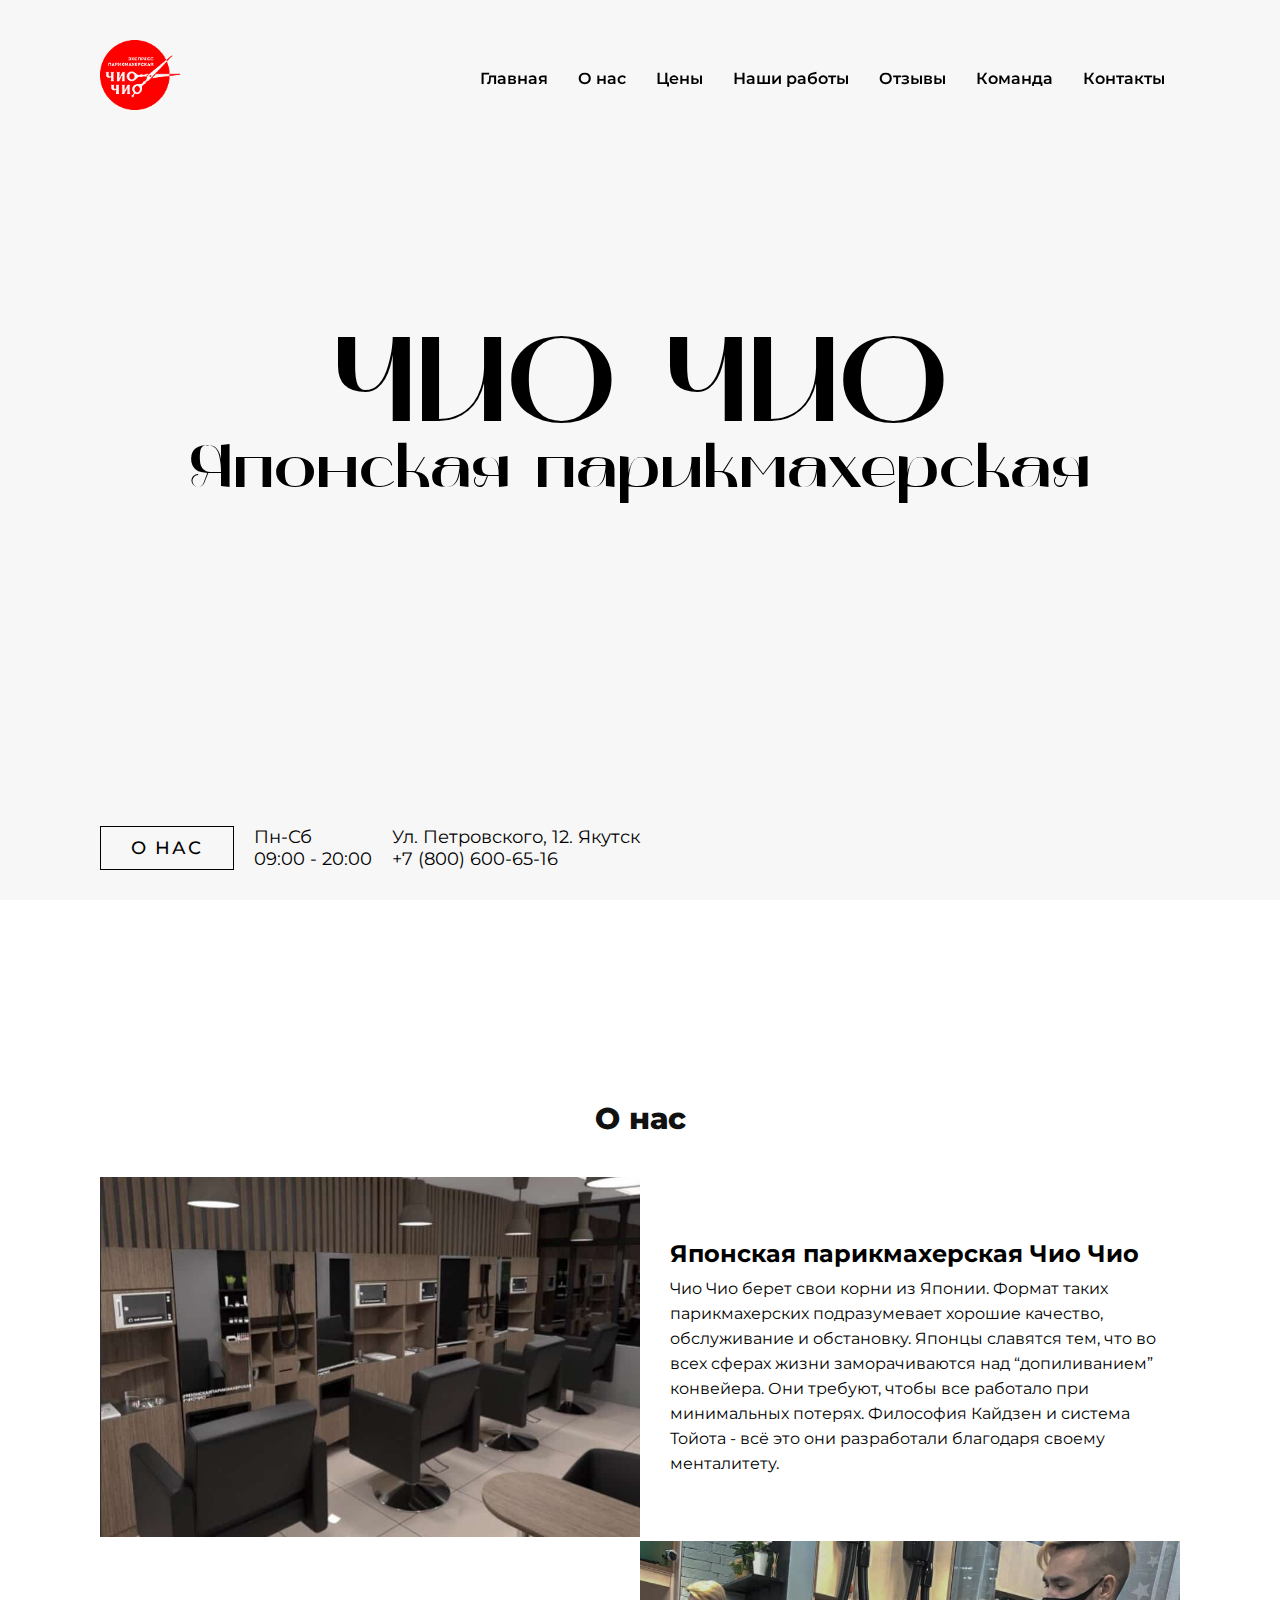
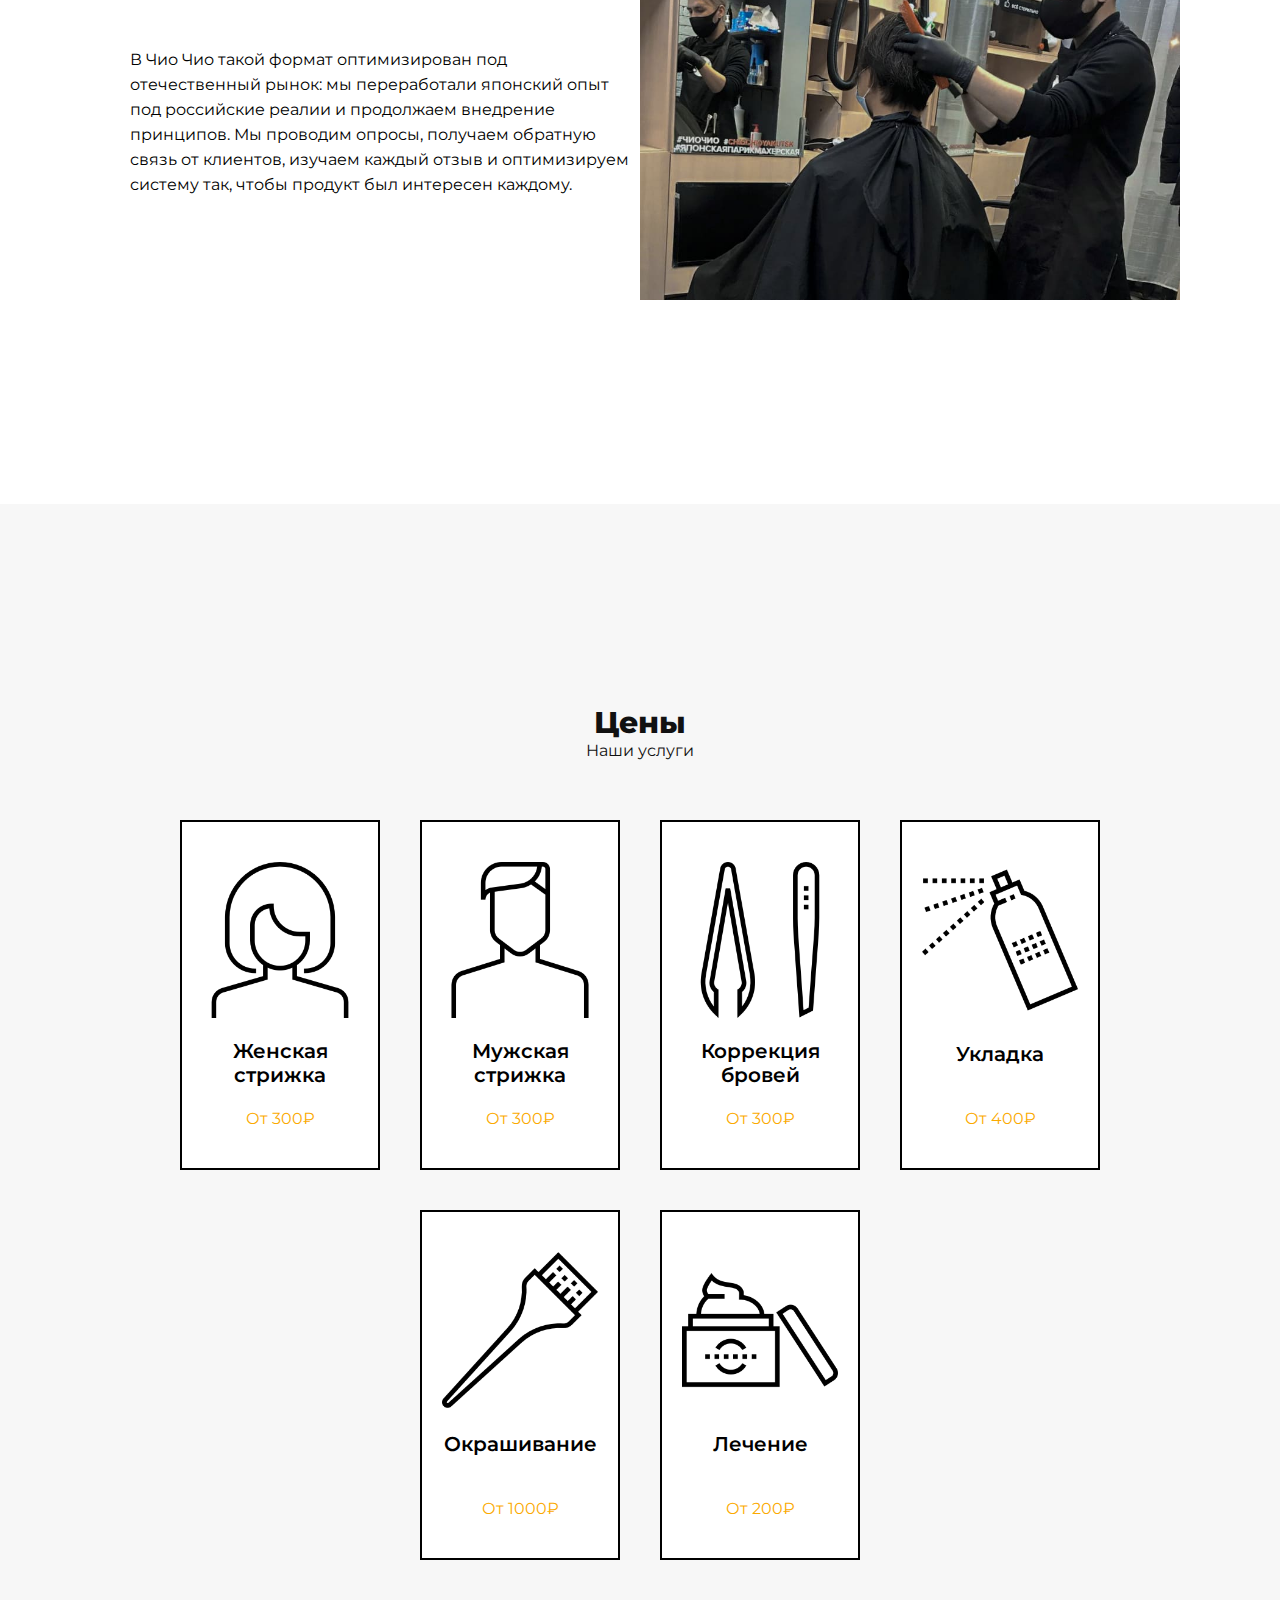
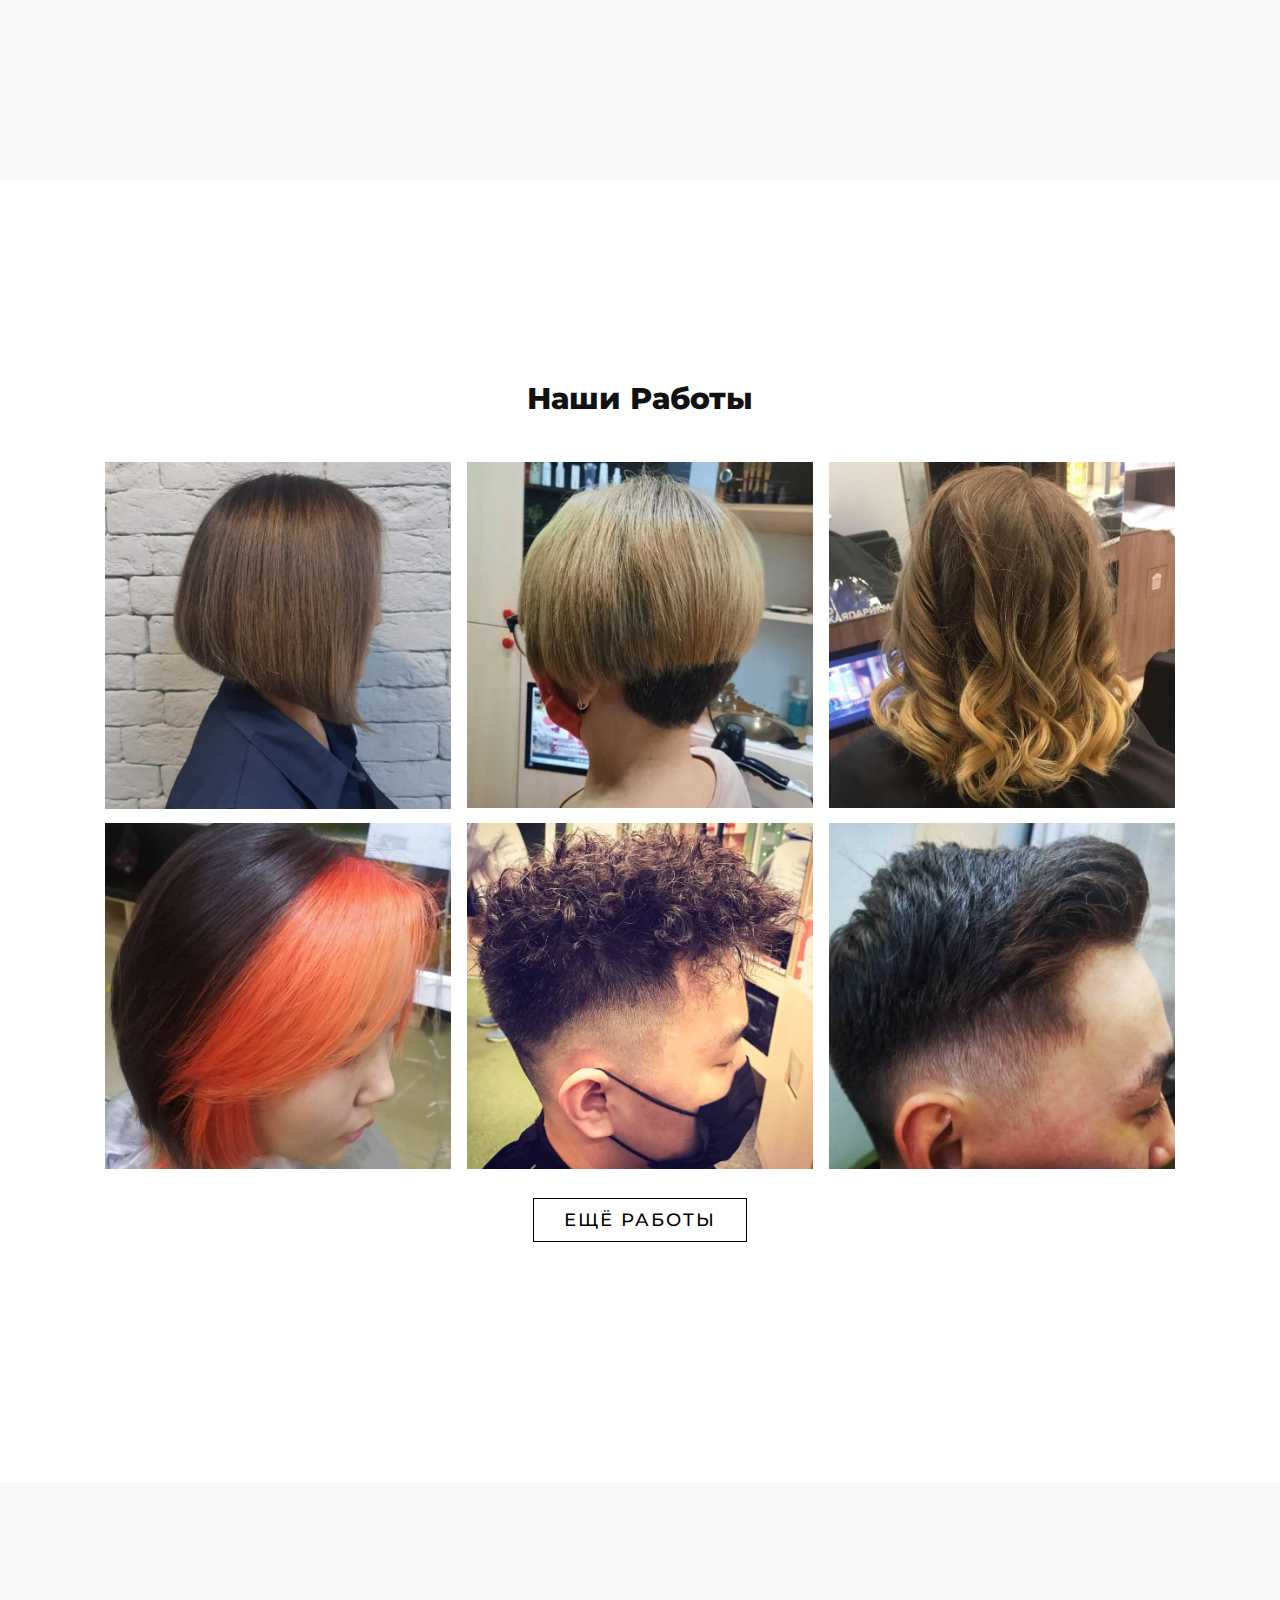
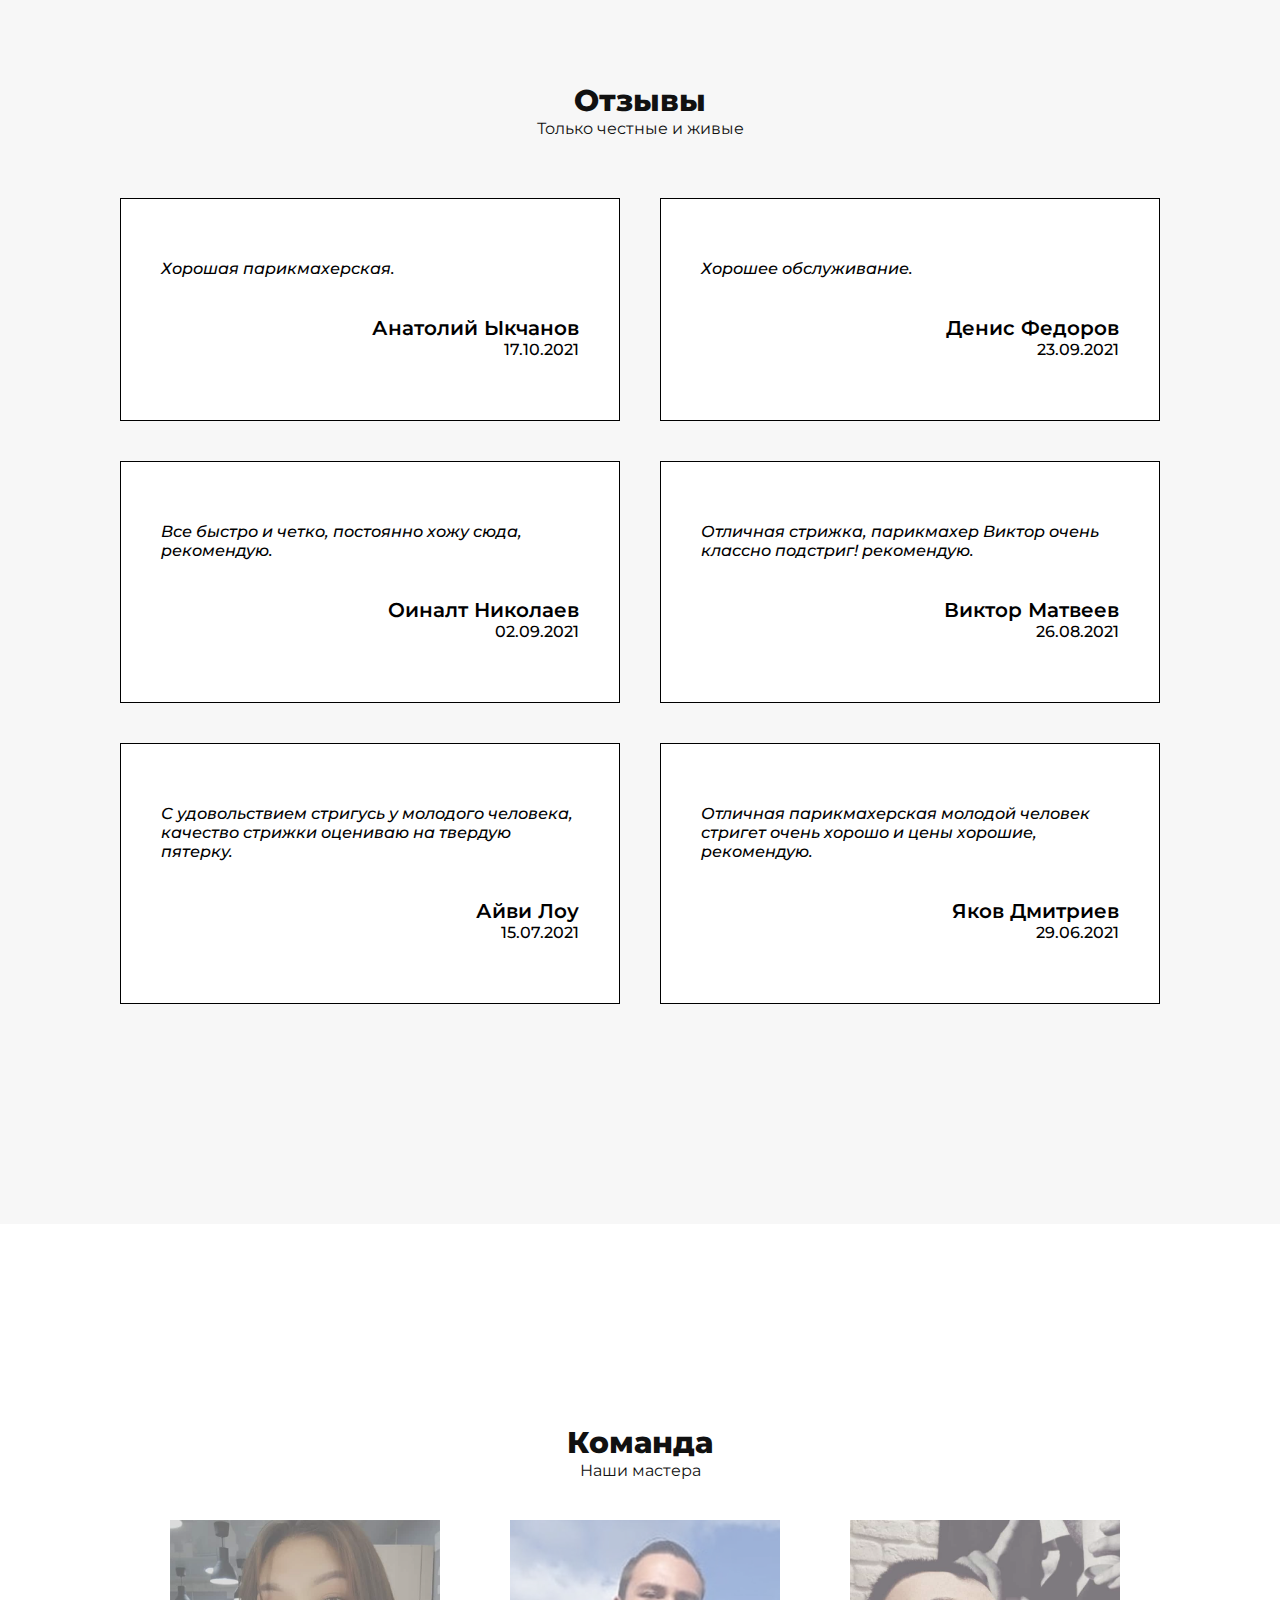
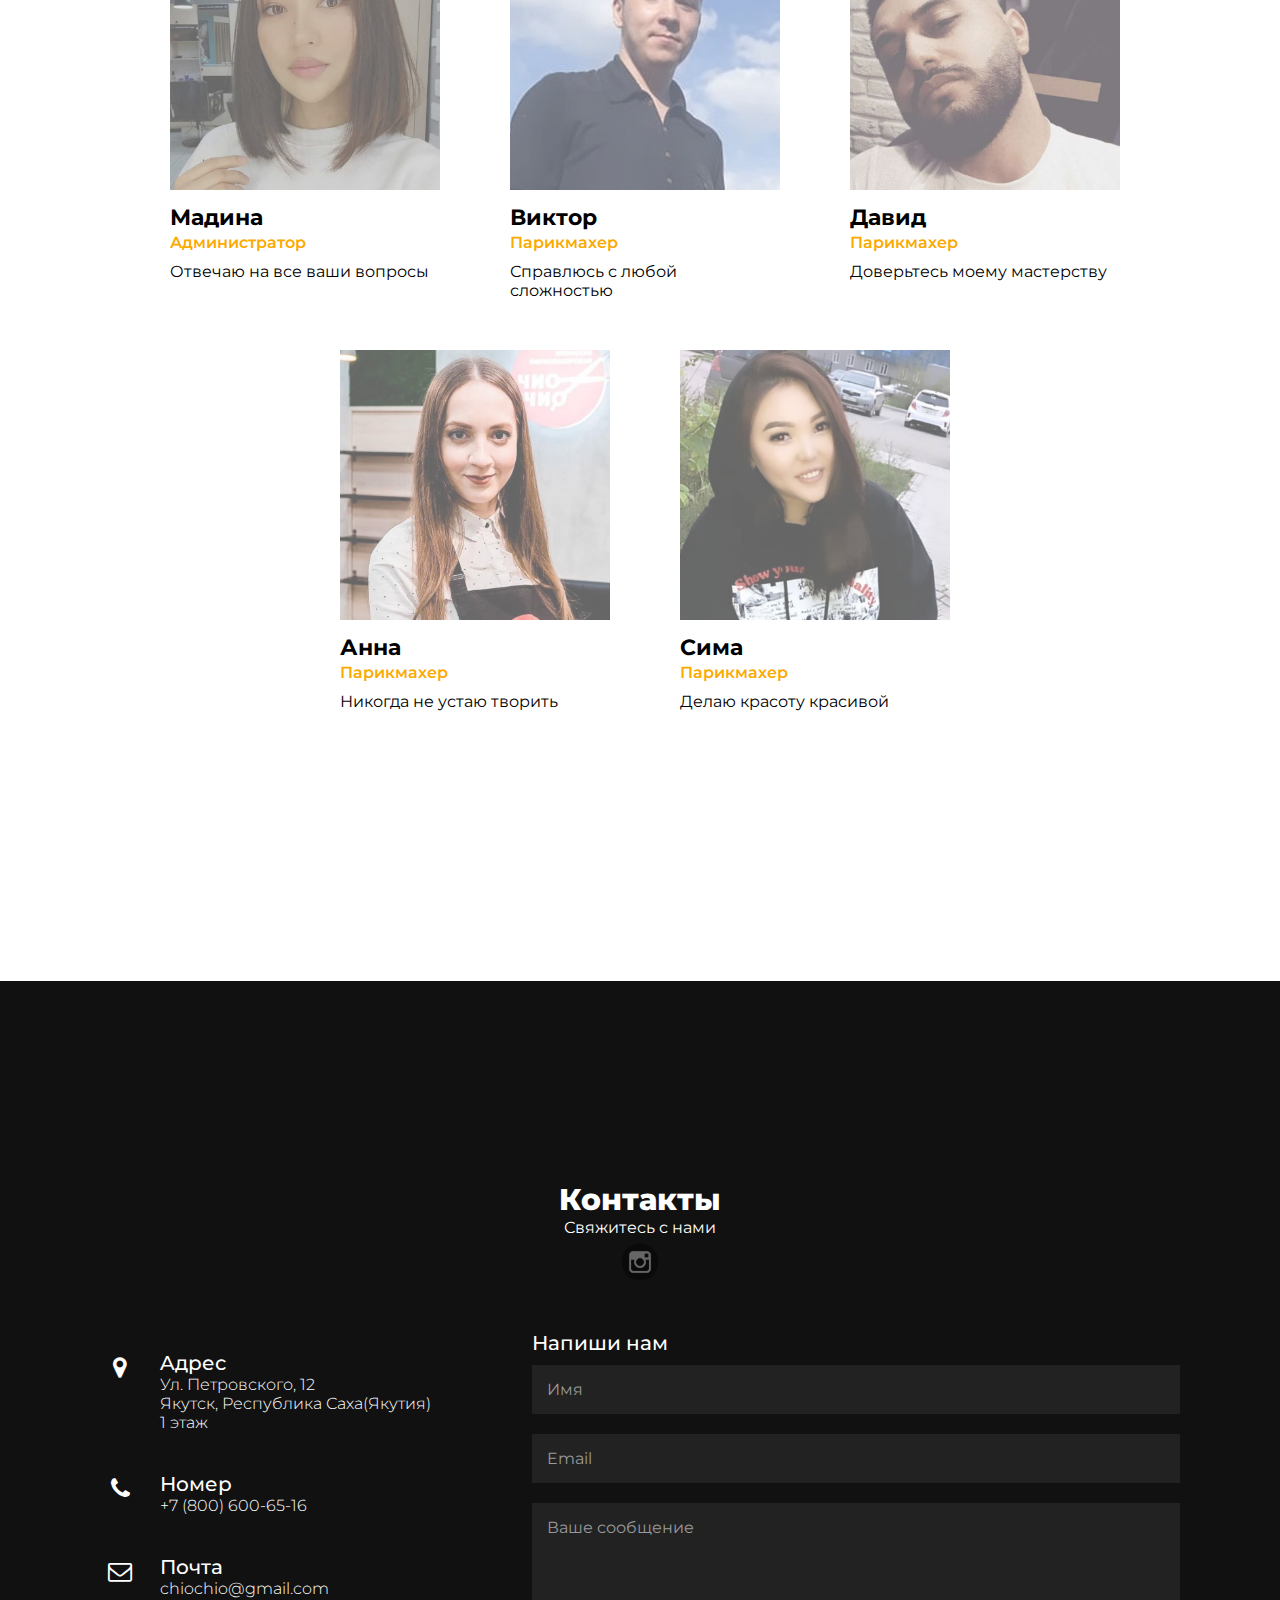
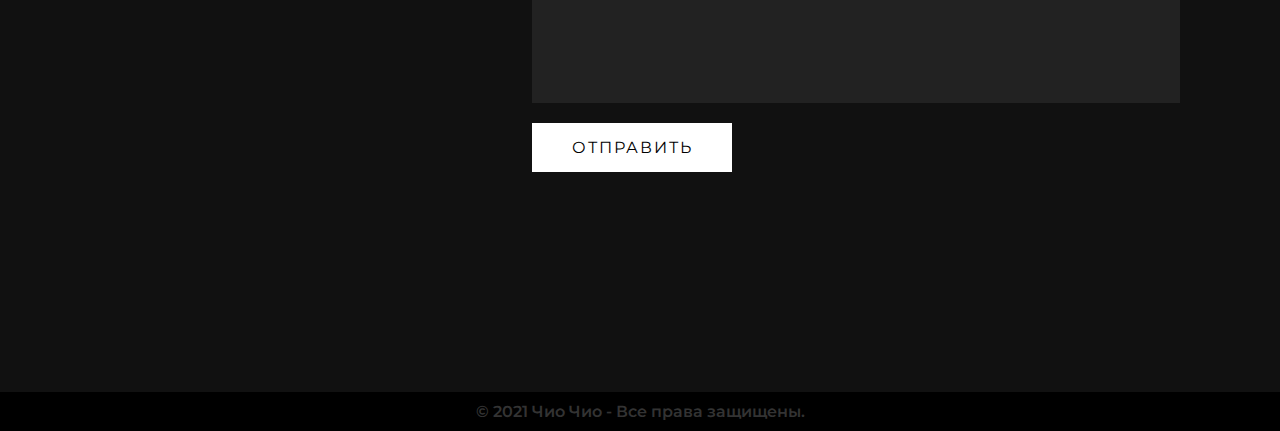
<file: index.html>
<!DOCTYPE html>
<html lang="en">

<head>
    <meta name="viewport" content="width=device-width, initial-scale=1.0">
    <meta charset="UTF-8">
    <meta name="description" content="Находимся в самом центре города">
    <meta name="keywords" content="Парикмахерская, близко, центр, Якутск">
    <title>Парикмахерская Чио Чио</title>
    <link rel="stylesheet" href="https://stackpath.bootstrapcdn.com/font-awesome/4.7.0/css/font-awesome.min.css"
        integrity="sha384-wvfXpqpZZVQGK6TAh5PVlGOfQNHSoD2xbE+QkPxCAFlNEevoEH3Sl0sibVcOQVnN" crossorigin="anonymous">

    <link rel="shortcut icon" href="favicon.ico" type="image/x-icon">
    <link rel="icon" href="favicon.ico" type="image/x-icon">
    <link rel="stylesheet" href="css/style.css">
    <link rel="stylesheet" href="fonts/font_mak/MAK-bold.css">
</head>

<body>

    <!-- Header start -->
    <header>
        <a href="#" class="logo"><img src="images/logo.png" alt="logo" class="img_logo"></a>
        <div class="toggle" onclick="toggleMenu();"></div>
        <ul class="menu">
            <li><a href="#home" onclick="toggleMenu();">Главная</a></li>
            <li><a href="#about" onclick="toggleMenu();">О нас</a></li>
            <li><a href="#price" onclick="toggleMenu();">Цены</a></li>
            <li><a href="#work" onclick="toggleMenu();">Наши работы</a></li>
            <li><a href="#review" onclick="toggleMenu();">Отзывы</a></li>
            <li><a href="#team" onclick="toggleMenu();">Команда</a></li>
            <li><a href="#contact" onclick="toggleMenu();">Контакты</a></li>
        </ul>
    </header>
    <!-- Header end -->

    <!-- Banner start -->
    <section class="banner" id="home">
        <div></div>
        <div>
            <div class="textBx">
                <h2><span>ЧИО ЧИО</span><br>Японская парикмахерская</h2>
            </div>
        </div>
        <div class="textBx-work">
            <a href="#about" class="btn">О нас</a>
            <p class="textBx-work-p">Пн-Сб<br>09:00 - 20:00</p>
            <p class="textBx-work-p">Ул. Петровского, 12. Якутск<br>+7 (800) 600-65-16</p>
        </div>
    </section>
    <!-- Banner end -->

    <!-- About start -->
    <section class="about" id="about">
        <div class="heading">
            <h2>О нас</h2>
        </div>
        <div class="content">
            <div class="w50">
                <img src="images/about-images.jpg" class="img" alt="about1">
            </div>
            <div class="contentBx w50">
                <div class="contentBx_text-about">
                    <h3>Японская парикмахерская Чио Чио</h3>
                    <p>Чио Чио берет свои корни из Японии. Формат таких парикмахерских подразумевает хорошие качество,
                        обслуживание и обстановку.
                        Японцы славятся тем, что во всех сферах жизни заморачиваются над “допиливанием” конвейера. Они
                        требуют, чтобы все работало при минимальных потерях. Философия Кайдзен и система Тойота - всё
                        это они разработали благодаря своему менталитету.</p>
                </div>
            </div>
        </div>
        <div class="content content-two">
            <div class="w50">
                <img src="images/about-images2.jpg" class="img" alt="about2">
            </div>
            <div class="contentBx w50">
                <div class="contentBx_text-about">
                    <p>В Чио Чио такой формат оптимизирован под отечественный рынок: мы переработали японский опыт под
                        российские реалии и продолжаем внедрение принципов.
                        Мы проводим опросы, получаем обратную связь от клиентов, изучаем каждый отзыв и оптимизируем
                        систему так, чтобы продукт был интересен каждому.</p>
                </div>
            </div>
        </div>
    </section>
    <!-- About end -->

    <!-- Цены start -->
    <section class="price" id="price">
        <div class="heading">
            <h2>Цены</h2>
            <p>Наши услуги</p>
        </div>
        <div class="content">
            <div class="priceBx">
                <img src="images/icon/woman.png" alt="woman_icon">
                <h2>Женская стрижка</h2>
                <p class="priceBx_h2-p">От 300₽</p>

            </div>
            <div class="priceBx">
                <img src="images/icon/man.png" alt="man_icon">
                <h2>Мужская стрижка</h2>
                <p class="priceBx_h2-p">От 300₽</p>
            </div>
            <div class="priceBx">
                <img src="images/icon/brovi.png" alt="brovi_icon">
                <h2>Коррекция бровей</h2>
                <p class="priceBx_h2-p">От 300₽</p>
            </div>
            <div class="priceBx">
                <img src="images/icon/ukladka.png" alt="ukladka_icon">
                <h2>Укладка</h2>
                <p class="priceBx_h2-p"><br>От 400₽</p>
            </div>
            <div class="priceBx">
                <img src="images/icon/pokraska.png" alt="pokraska_icon">
                <h2>Окрашивание</h2>
                <p class="priceBx_h2-p"><br>От 1000₽</p>
            </div>
            <div class="priceBx">
                <img src="images/icon/lechenie.png" alt="lechenie_icon">
                <h2>Лечение</h2>
                <p class="priceBx_h2-p"><br>От 200₽</p>
            </div>
        </div>
    </section>
    <!-- Цены end -->

    <!-- Work start -->
    <section class="work" id="work">
        <div class="heading">
            <h2>Наши Работы</h2>
        </div>
        <div class="content">
            <div class="workBx">
                <img src="images/work-1.jpg" alt="work-1">
            </div>
            <div class="workBx">
                <img src="images/work-2.jpg" alt="work-2">
            </div>
            <div class="workBx">
                <img src="images/work-3.jpg" alt="work-3">
            </div>
            <div class="workBx">
                <img src="images/work-4.jpg" alt="work-4">
            </div>
            <div class="workBx">
                <img src="images/work-5.jpg" alt="work-5">
            </div>
            <div class="workBx">
                <img src="images/work-6.jpg" alt="work-6">
            </div>
            <div class="heading">
                <a href="gallery.html" class="btn">Ещё работы</a>
            </div>
        </div>
    </section>
    <!-- Work end -->

    <!-- Review start -->
    <section class="review" id="review">
        <div class="heading">
            <h2>Отзывы</h2>
            <p>Только честные и живые</p>
        </div>
        <div class="content">
            <div class="reviewBx">
                <p>Хорошая парикмахерская.</p>
                <h3>Анатолий Ыкчанов<br><span>17.10.2021</span></h3>
            </div>
            <div class="reviewBx">
                <p>Хорошее обслуживание.</p>
                <h3>Денис Федоров<br><span>23.09.2021</span></h3>
            </div>
            <div class="reviewBx">
                <p>Все быстро и четко, постоянно хожу сюда, рекомендую.</p>
                <h3>Оиналт Николаев<br><span>02.09.2021</span></h3>
            </div>
            <div class="reviewBx">
                <p>Отличная стрижка, парикмахер Виктор очень классно подстриг! рекомендую.</p>
                <h3>Виктор Матвеев<br><span>26.08.2021</span></h3>
            </div>
            <div class="reviewBx">
                <p>С удовольствием стригусь у молодого человека, качество стрижки оцениваю на твердую пятерку.</p>
                <h3>Айви Лоу<br><span>15.07.2021</span></h3>
            </div>
            <div class="reviewBx">
                <p>Отличная парикмахерская молодой человек стригет очень хорошо и цены хорошие, рекомендую.</p>
                <h3>Яков Дмитриев<br><span>29.06.2021</span></h3>
            </div>
        </div>
    </section>
    <!-- Review end -->

    <!-- Team start -->
    <section class="team" id="team">
        <div class="heading">
            <h2>Команда</h2>
            <p>Наши мастера</p>
        </div>
        <div class="profiles">
            <div class="profile">
                <img src="images/team-1.jpg" class="profile-img" alt="team-1">
                <h3 class="user-name">Мадина</h3>
                <h5>Администратор</h5>
                <p>Отвечаю на все ваши вопросы</p>
            </div>
            <div class="profile">
                <img src="images/team-2.jpg" class="profile-img" alt="team-2">

                <h3 class="user-name">Виктор</h3>
                <h5>Парикмахер</h5>
                <p>Справлюсь с любой сложностью</p>
            </div>
            <div class="profile">
                <img src="images/team-3.jpg" class="profile-img" alt="team-3">
                <h3 class="user-name">Давид</h3>
                <h5>Парикмахер</h5>
                <p>Доверьтесь моему мастерству</p>
            </div>
            <div class="profile">
                <img src="images/team-4.jpg" class="profile-img" alt="team-4">
                <h3 class="user-name">Анна</h3>
                <h5>Парикмахер</h5>
                <p>Никогда не устаю творить</p>
            </div>
            <div class="profile">
                <img src="images/team-5.jpg" class="profile-img" alt="team-5">
                <h3 class="user-name">Сима</h3>
                <h5>Парикмахер</h5>
                <p>Делаю красоту красивой</p>
            </div>
        </div>
    </section>
    <!-- Team end -->

    <!-- Contact start -->
    <section class="contact" id="contact">
        <div class="heading white">
            <h2>Контакты</h2>
            <p>Свяжитесь с нами</p>
            <a href="https://www.instagram.com/chiochioyakutsk/" class="social">
                <img src="images/icon/instagram.png" alt="instagram" class="social">
            </a>
        </div>
        <div class="content">
            <div class="contactInfo content-contact">
                <div class="contactInfoBx">
                    <div class="box">
                        <div class="icon">
                            <i class="fa fa-map-marker"></i>
                        </div>
                        <div class="text">
                            <h3>Aдрес</h3>
                            <p>Ул. Петровского, 12<br>Якутск, Республика Саха(Якутия)<br>1 этаж</p>
                        </div>
                    </div>
                    <div class="box">
                        <div class="icon">
                            <i class="fa fa-phone"></i>
                        </div>
                        <div class="text">
                            <h3>Номер</h3>
                            <p>+7 (800) 600-65-16</p>
                        </div>
                    </div>
                    <div class="box">
                        <div class="icon">
                            <i class="fa fa-envelope-o"></i>
                        </div>
                        <div class="text">
                            <h3>Почта</h3>
                            <p>chiochio@gmail.com</p>
                        </div>

                    </div>
                </div>
            </div>

            <div class="formBx">
                <form action="#" id="form">
                    <h3>Напиши нам</h3>
                    <input class="_req" id="formName" type="text" name="name" placeholder="Имя">
                    <input class="_req _email" id="formEmail" type="text" name="" placeholder="Email">
                    <textarea class="" id="formMessage" name="message" placeholder="Ваше сообщение"></textarea>
                    <input type="submit" value="Отправить">
                </form>

            </div>
        </div>
    </section>
    <!-- Contact end -->

    <!-- Footer start -->
    <footer>
        <div class="copyright">
            <p>© 2021 Чио Чио - Все права защищены.</p>

        </div>
    </footer>
    <!-- Footer end -->



    <!-- Scripts start -->
    <script type="text/javascript">
        window.addEventListener('scroll', function () {
            var header = document.querySelector('header');
            header.classList.toggle('sticky', window.scrollY > 0);
        });

        function toggleMenu() {
            var menuToggle = document.querySelector('.toggle');
            var menuToggle = document.querySelector('.menu');
            menuToggle.classList.toggle('active');
            menu.classList.toggle('active');
        }

        document.addEventListener('DOMContentLoaded', function () {
            const form = document.getElementById('form');
            form.addEventListener('submit', formSend);

            async function formSend(e) {
                e.preventDefault();

                let error = formValidate(form);

                let formData = new FormData(form);

                if (error === 0) {
                    form.classList.add('_sending');

                    let response = await fetch('sendmail.php', {
                        method: 'POST',
                        body: formData
                    });
                    if (response.ok) {
                        let result = await response.json();
                        alert(result.message);
                        formPreview.innerHTML = '';
                        form.reset();
                        form.classList.remove('_sending');
                    } else {
                        alert("Ошибка, возможно проблемы с сервером");
                        form.classList.remove('_sending');
                    }
                } else {
                    alert('Заполните обязательные поля или заполните поля верно');
                }
            }

            function formValidate(form) {
                let error = 0;
                let formReq = document.querySelectorAll('._req');

                for (let index = 0; index < formReq.length; index++) {
                    const input = formReq[index];
                    formRemoveError(input);

                    if (input.classList.contains('_email')) {
                        if (emailTest(input)) {
                            formAddError(input);
                            error++;
                        }
                    } else {
                        if (input.value === '') {
                            formAddError(input);
                            error++;
                        }
                    }
                }
                return error;
            }
            function formAddError(input) {
                input.parentElement.classList.add('_error');
                input.classList.add('_error');
            }
            function formRemoveError(input) {
                input.parentElement.classList.remove('_error');
                input.classList.remove('_error');
            }
            function emailTest(input) {
                return !/^\w+([\.-]?\w+)*@\w+([\.-]?\w+)*(\.\w{2,8})+$/.test(input.value);
            }
        });
    </script>
    <!-- Scripts end -->
</body>

</html>
</file>
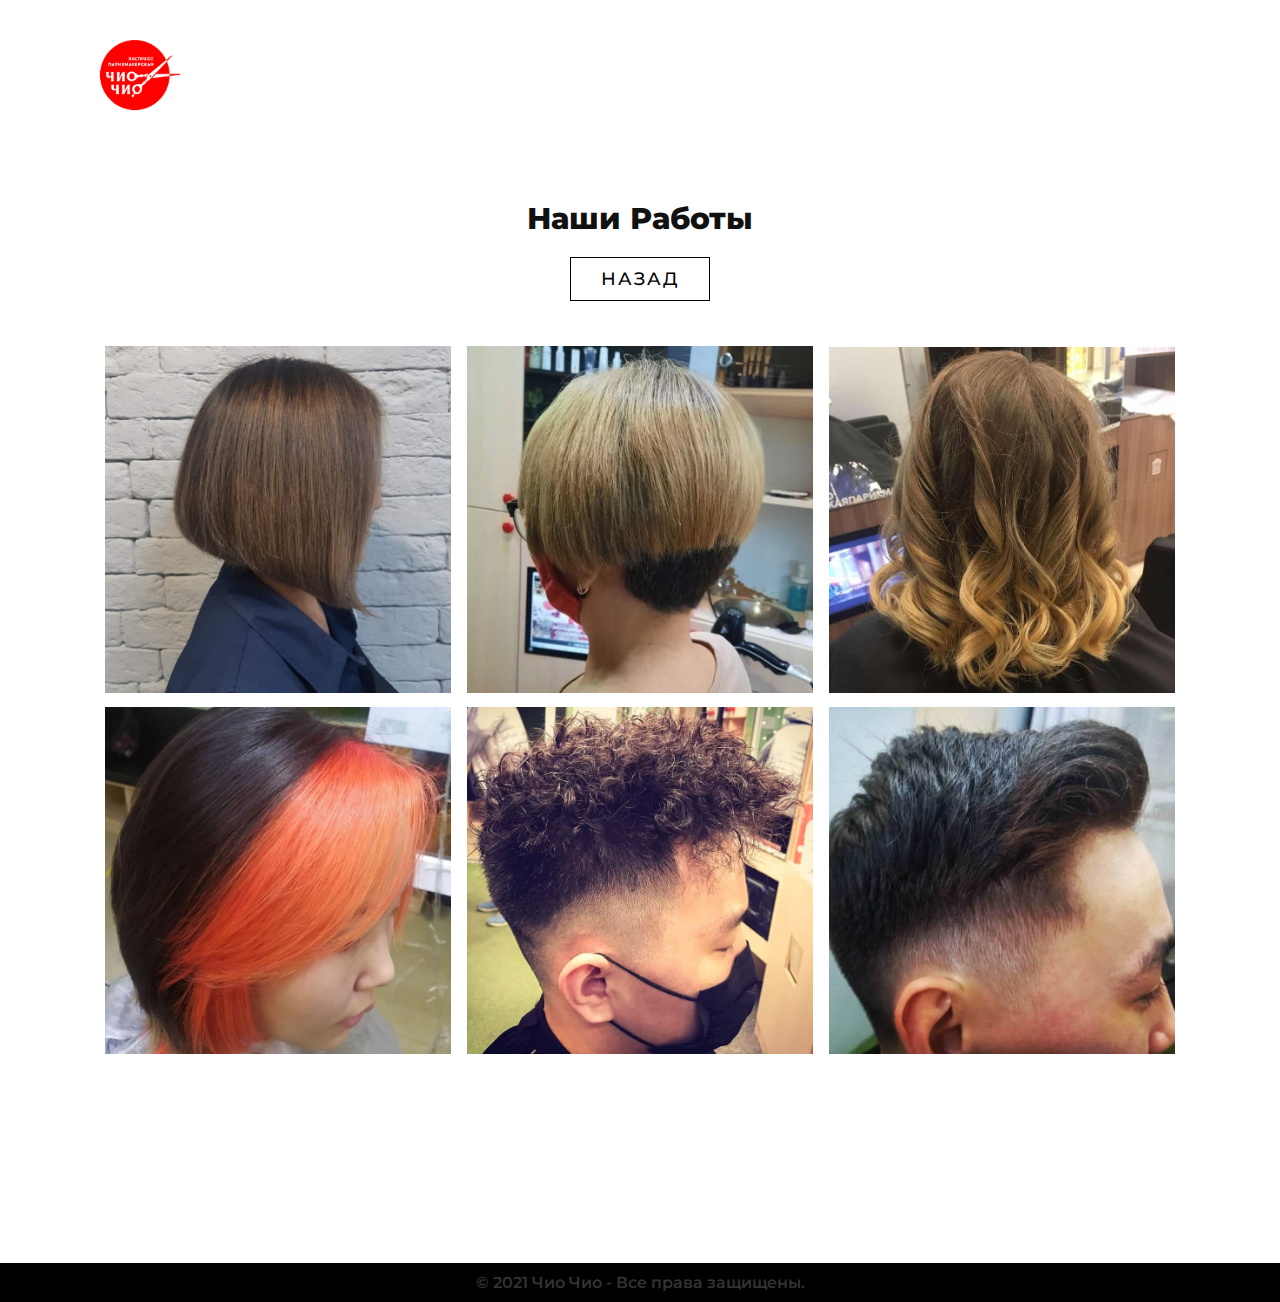
<file: gallery.html>
<!DOCTYPE html>
<html lang="en">
<head>
    <meta name="viewport" content="width=device-width, initial-scale=1.0">
    <meta charset="UTF-8">
    <meta name="description" content="Находимся в самом центре города">
    <meta name="keywords" content="Парикмахерская, близко, центр, Якутск">
    <title>Парикмахерская Beauty Hair</title>
    <link rel="stylesheet" href="https://stackpath.bootstrapcdn.com/font-awesome/4.7.0/css/font-awesome.min.css" integrity="sha384-wvfXpqpZZVQGK6TAh5PVlGOfQNHSoD2xbE+QkPxCAFlNEevoEH3Sl0sibVcOQVnN" crossorigin="anonymous">
    <link rel="shortcut icon" href="favicon.ico" type="image/x-icon">
    <link rel="icon" href="favicon.ico" type="image/x-icon">
    <link rel="stylesheet" href="css/style.css">
    <link rel="stylesheet" href="fonts/font_mak/MAK-bold.css">
</head>
<body>
    <!-- Header start -->
    <header>
        <a href="index.html" class="logo"><img src="images/logo.png" alt="logo" class="img_logo"></a>


    </header>
    <!-- Header end -->
    <!-- Work start -->
    <section class="work" id="work">
        <div class="heading">
            <h2>Наши Работы</h2>
            <a href="index.html" class="btn">Назад</a>

        </div>
        <div class="content">
            <div class="workBx">
                <img src="images/work-1.jpg" alt="work-1">
            </div>
            <div class="workBx">
                <img src="images/work-2.jpg" alt="work-2">
            </div>
            <div class="workBx">
                <img src="images/work-3.jpg" alt="work-3">
            </div>
            <div class="workBx">
                <img src="images/work-4.jpg" alt="work-4">
            </div>
            <div class="workBx">
                <img src="images/work-5.jpg" alt="work-5">
            </div>
            <div class="workBx">
                <img src="images/work-6.jpg" alt="work-6">
            </div>

        </div>
    </section>
    <!-- Work end -->


    <!-- Footer start -->
    <footer>
        <div class="copyright">
            <p>© 2021 Чио Чио - Все права защищены.</p>

        </div>
    </footer>
    <!-- Footer end -->




    <script type="text/javascript">
        window.addEventListener('scroll', function(){
            var header = document.querySelector('header');
            header.classList.toggle('sticky', window.scrollY > 0);
        });

        function toggleMenu(){
            var menuToggle = document.querySelector('.toggle');
            var menuToggle = document.querySelector('.menu');
            menuToggle.classList.toggle('active');
            menu.classList.toggle('active');
        }
    </script>
</body>
</html>
</file>
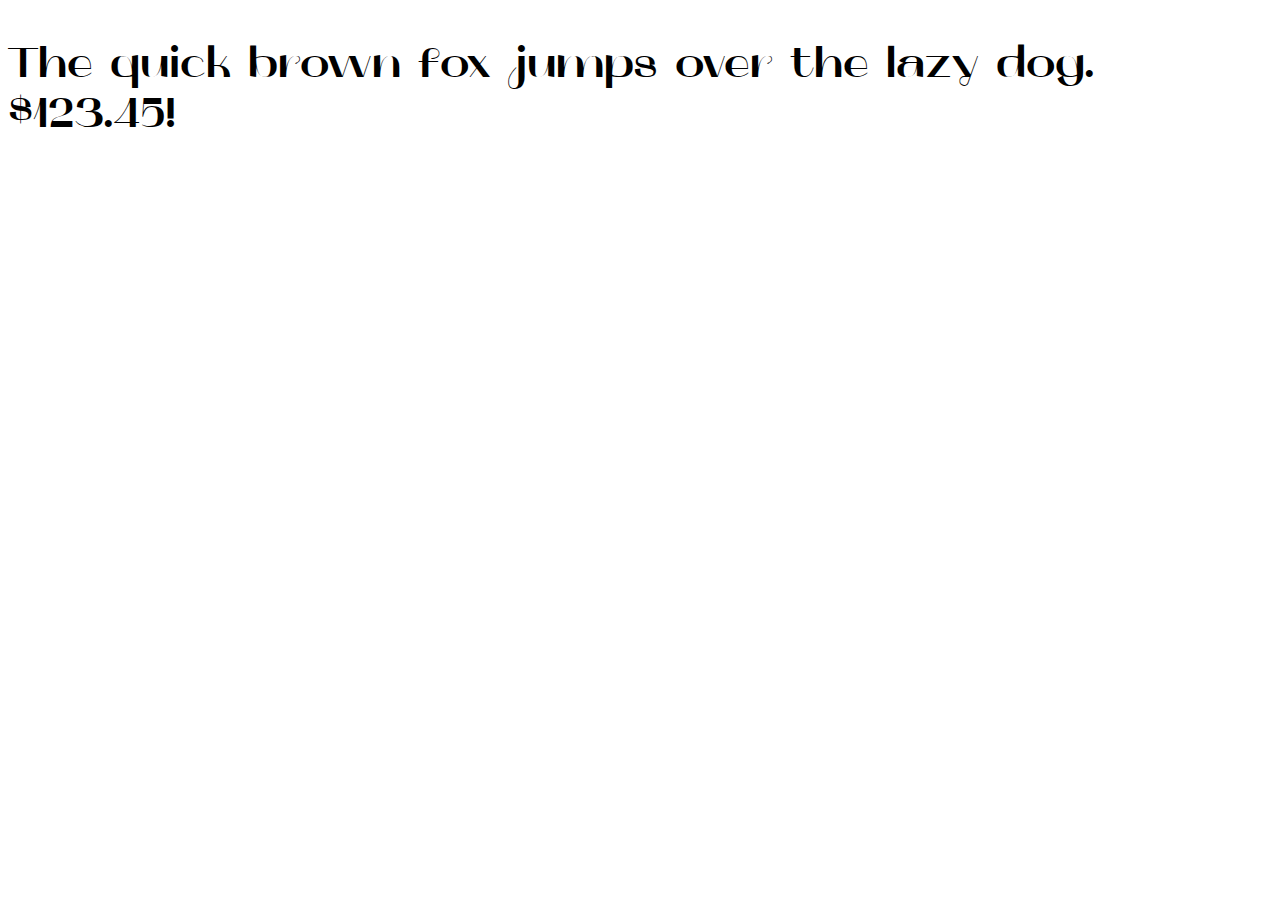
<file: fonts/font_mak/MAK-bold.html>
<!DOCTYPE html PUBLIC "-//W3C//DTD XHTML 1.0 Strict//EN" "http://www.w3.org/TR/xhtml1/DTD/xhtml1-strict.dtd">
<html lang="en" xml:lang="en" xmlns="http://www.w3.org/1999/xhtml">
<head>
<meta content="text/html; charset=utf-8" http-equiv="content-type"/>
<meta content="en-us" http-equiv="Content-Language"/>
<title>Mak Bold - Web Font Specimen</title>
<link rel="stylesheet" type="text/css" media="screen" href="MAK-bold.css" />
<style type="text/css" media="screen">
body { font-size: 42px; font-family: "Mak", Georgia; }
</style>
</head>
<body>
<p contenteditable="true">The quick brown fox jumps over the lazy dog. $123.45!</p>
</body>
</html>
</file>
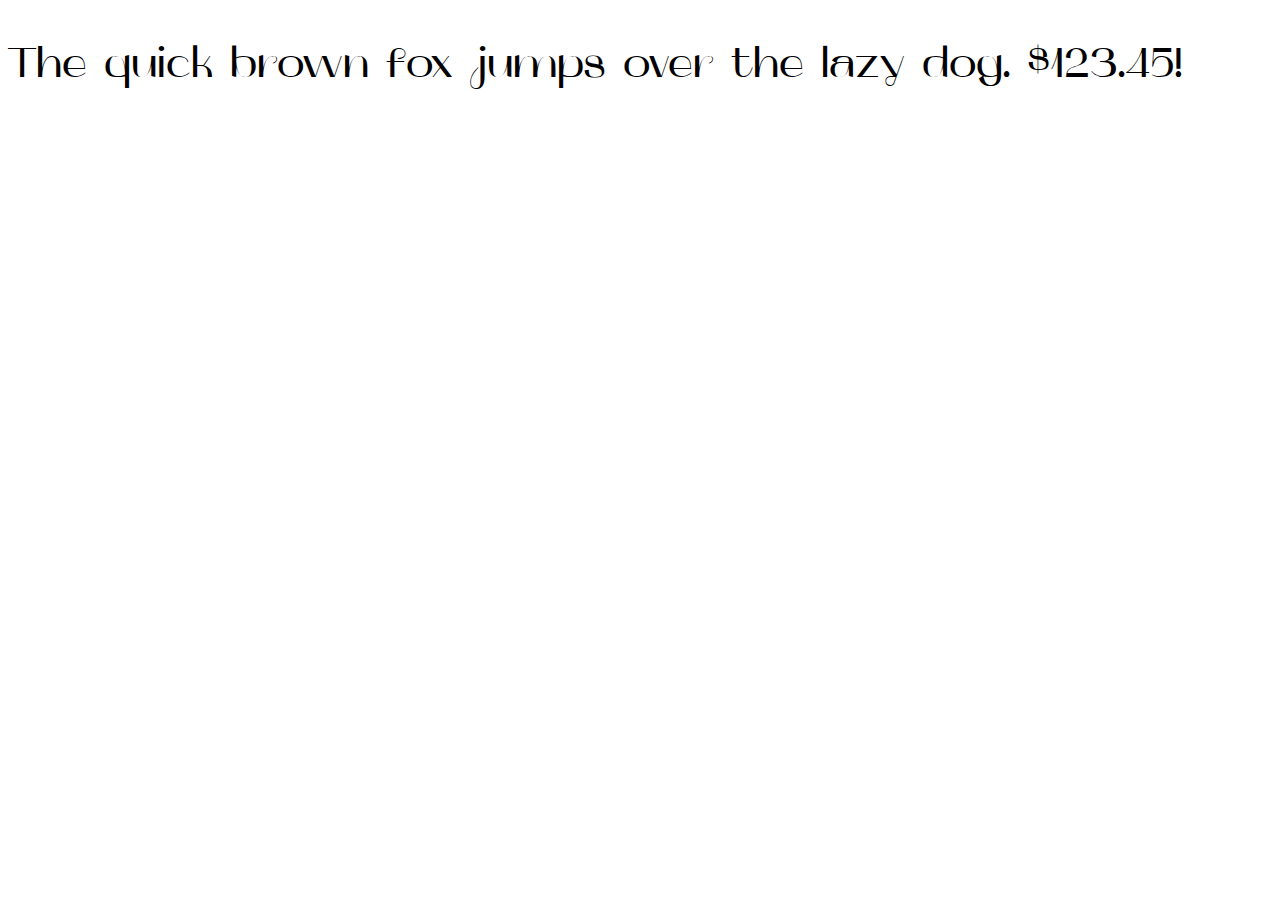
<file: fonts/font_mak/MAK.html>
<!DOCTYPE html PUBLIC "-//W3C//DTD XHTML 1.0 Strict//EN" "http://www.w3.org/TR/xhtml1/DTD/xhtml1-strict.dtd">
<html lang="en" xml:lang="en" xmlns="http://www.w3.org/1999/xhtml">
<head>
<meta content="text/html; charset=utf-8" http-equiv="content-type"/>
<meta content="en-us" http-equiv="Content-Language"/>
<title>Mak - Web Font Specimen</title>
<link rel="stylesheet" type="text/css" media="screen" href="MAK.css" />
<style type="text/css" media="screen">
body { font-size: 42px; font-family: "MakLight", Georgia; }
</style>
</head>
<body>
<p contenteditable="true">The quick brown fox jumps over the lazy dog. $123.45!</p>
</body>
</html>
</file>
<file: css/style.css>
@import url('https://fonts.googleapis.com/css2?family=Montserrat:ital,wght@0,100;0,200;0,300;0,400;0,500;0,600;0,700;0,800;0,900;1,100;1,200;1,300;1,400;1,500;1,600;1,700;1,800;1,900&display=swap');

* {
    margin: 0;
    padding: 0;
    box-sizing: border-box;
    font-family: 'Montserrat', sans-serif;
    scroll-behavior: smooth;
}

/* Header style start */
header {
    position: fixed;
    top: 0;
    left: 0;
    width: 100%;
    padding: 40px 100px;
    z-index: 1000;
    display: flex;
    justify-content: space-between;
    align-items: center;
    font-weight: 600;
    transition: 0.5s;
}

header.sticky {
    background: #fff;
    padding: 20px 100px;
    box-shadow: 0 5px 20px rgba(0, 0, 0, 0.1);
}

header .logo {
    color: #fff;
    font-size: 24px;
    text-transform: uppercase;
    text-decoration: none;
    letter-spacing: 2px;
}

.img_logo {
    width: 80px;
}

header ul {
    position: relative;
    display: flex;
}

header.sticky .logo {
    color: #111;
}

header ul li {
    position: relative;
    list-style: none;
}

header ul li a {
    position: relative;
    display: inline-block;
    margin: 0 15px;
    color: #000;
    text-decoration: none;
    transition: 0.2s;
}

header ul li a:hover {
    color: #b4b4b4;
}

header.sticky ul li a {
    color: #111;
    transition: 0.2s;
}

header.sticky ul li a:hover {
    color: #b4b4b4;
}

/* Header style end */



/* Banner style start */
section {
    padding: 200px 100px;
}

section:first-child {
    padding: 35px 100px;
}

.banner {
    padding: 30px 100px;
    position: relative;
    min-height: 100vh;
    background-color: #F7F7F7;
    background-size: cover;
    display: flex;
    align-content: center;
    flex-direction: column;
    justify-content: space-between;
    align-items: stretch;
}

.title-intro {
    display: flex;
}

.textBx {
    align-items: center;
}

.banner p {
    color: #000;
    font-size: 18px;
}

.banner h2 {
    font-size: 60px;
    color: #000;
    font-weight: 500;
    line-height: 0.9em;
    font-family: 'Mak', sans-serif;
    text-align: center;

}

.banner h2 span {
    font-size: 2em;
    font-weight: 700;
    line-height: 0.9em;
    font-family: 'Mak', sans-serif;
    text-align: center;
    white-space: nowrap;
}

.btn {
    position: relative;
    border: 1px solid #000;
    display: inline-block;
    color: #000;
    margin-top: 20px;
    padding: 10px 30px;
    font-size: 18px;
    text-transform: uppercase;
    text-decoration: none;
    letter-spacing: 2px;
    font-weight: 500;
    transition: 0.5s;
}

.btn:hover {
    background: #C5C5C5;
}

.textBx-work {
    display: flex;
    align-items: flex-end;
    justify-content: flex-start;
}

.textBx-work-p {
    padding-left: 20px;
}

/* Banner style end */

/* About style start */
.heading {
    width: 100%;
    text-align: center;
    margin-bottom: 40px;
    color: #111;
}

.heading h2 {
    font-weight: 800;
    font-size: 30px;
}

.content {
    display: flex;
    align-items: center;
    justify-content: center;
}

.contentBx {
    padding-left: 30px;
}

.contentBx h3 {
    font-size: 24px;
    margin-bottom: 10px;
}

.contentBx_text-about {
    line-height: 25px;
}

.contentBx_text-about {
    margin: auto;
    max-width: 580px;
}

.w50 {
    min-width: 50%;
}

.content-two {
    flex-direction: row-reverse;
}

.w50 img {
    max-width: 50%;
}

img {
    min-width: 100%;
}

/* About style end */

/* Price style start */
.price {
    background: #F7F7F7;
}

.heading.white {
    color: #fff;
}

.price .content {
    display: flex;
    justify-content: center;
    flex-wrap: wrap;
    flex-direction: row;
}

.price .content .priceBx {
    padding: 40px 20px;
    background: #fff;
    border: 2px solid #000;
    color: #000;
    max-width: 340px;
    margin: 20px;
    text-align: center;
    transition: 0.5s;
    display: flex;
    flex-direction: column;
    flex-wrap: nowrap;
    align-content: center;
    justify-content: space-between;
}

.price .content .priceBx:hover {
    background: #C5C5C5;
}

.price .content .priceBx {
    width: 200px;
    height: 350px;
}

.price .content .priceBx h2 {
    font-size: 20px;
    font-weight: 600;
}

.priceBx_h2-p {
    color: #fbaa00;
}

.content img {
    width: 100px;
}

/* Price style end */

/* Work style start */
.work .content {
    display: flex;
    justify-content: space-between;
    flex-wrap: wrap;
}

.work .content .workBx {
    width: 33%;
    padding: 5px;
}

.work .content .workBx img {
    max-width: 100%;
}

/* Work style start */

/* Review style start */
.review {
    background: #f7f7f7;
}

.review .content {
    display: flex;
    justify-content: space-between;
    flex-wrap: wrap;
}

.review .content .reviewBx {
    max-width: calc(50% - 40px);
    min-width: calc(50% - 40px);
    padding: 60px 40px;
    margin: 20px;
    background: #FFFFFF;
    border: 1px solid #000;
}

.review .content .reviewBx p {
    color: #000;
    font-style: italic;
    font-size: 16px;
    font-weight: 500;
}

.review .content .reviewBx h3 {
    margin-top: 40px;
    text-align: end;
    color: #000;
    font-weight: 600;
    font-size: 20px;
    line-height: 1em;
}

.review .content .reviewBx h3 span {
    font-size: 16px;
    font-weight: 500;
}

/* Review style end */

/* Team style start */
.profiles {
    display: flex;
    justify-content: center;
    margin: 20px 0px;
    align-items: stretch;
    flex-direction: row;
    align-content: space-around;
    flex-wrap: wrap;
}

.profile {
    flex-basis: 260px;
    margin-bottom: 50px;
    margin-left: 40px;
    margin-right: 30px;
}

.profile .profile-img {
    width: 270px;
    opacity: 0.6;
    transition: 400ms;
}

.profile:hover .profile-img {
    opacity: 1;
    background: rgba(0, 0, 0, 0.5);
}

.user-name {
    margin-top: 10px;
    font-size: 22px;
}

.profile h5 {
    margin-top: 2px;
    font-size: 16px;
    font-weight: 600;
    color: #fbaa00;
}

.profile p {
    font-size: 16px;
    margin-top: 10px;
    text-align: left;
}

/* Team style end */

/* Contact style start */
.social {
    min-width: 1%;
    max-width: 50px;
    transition: 200ms;
    opacity: .6;
}

.social:hover {
    opacity: 1;
}

.contact {
    background: #111;
    background-size: cover;
}

.contact .content {
    align-items: flex-start;
}

.white {
    color: #fff;
}

.formBx {
    min-width: 60%;
    position: relative;
}

.formBx form {
    display: flex;
    flex-direction: column;
}

.formBx::after {
    content: "";
    position: absolute;
    top: 0;
    left: 0;
    width: 100%;
    height: 100%;
    background: rgba(51, 51, 51, 0.9) url("../images/loading.gif") center / 50px no-repeat;
    opacity: 0;
    visibility: hidden;
    transition: all 0.5s ease 0s;
}

.formBx._sending::after {
    opacity: 1;
    visibility: visible;
}

.formBx form h3,
.contactInfo h3 {
    color: #fff;
    font-size: 20px;
    font-weight: 500;
    margin-bottom: 10px;
}

.formBx form input,
.formBx form textarea {
    margin-bottom: 20px;
    padding: 15px;
    font-size: 16px;
    border: none;
    outline: none;
    background: #222;
    color: #fff;
    resize: none;
}

.formBx form input:focus {
    box-shadow: 0 0 15px #7a956b;
}

.formBx form input._error {
    box-shadow: 0 0 15px red;
}

.formBx form textarea {
    min-height: 200px;
}

.formBx form input::placeholder,
.formBx form textarea::placeholder {
    color: #999;
}

.formBx form input[type="submit"] {
    max-width: 200px;
    background: #fff;
    cursor: pointer;
    text-transform: uppercase;
    letter-spacing: 2px;
    transition: 0.5s;
    color: #000;
}

.formBx form input[type="submit"]:hover {
    background: #C5C5C5;
}

.contactInfo {
    min-width: 40%;
}

.contactInfoBx {
    position: relative;
}

.contactInfoBx .box {
    position: relative;
    padding: 20px 0;
    display: flex;
}

.contactInfoBx .box .icon {
    min-width: 40px;
    padding-top: 4px;
    color: #fff;
    display: flex;
    justify-content: center;
    align-items: flex-start;
    font-size: 24px;
}

.contactInfoBx .box .text {
    display: flex;
    margin-left: 20px;
    font-size: 16px;
    color: #fff;
    flex-direction: column;
    font-weight: 300;
}

.contactInfoBx .box .text h3 {
    font-weight: 500;
    color: #fff;
    margin-bottom: 0;
}

/* Contact style end */

/* Footer style start */
.copyright {
    background: #000;
    color: #333333;
    font-weight: 600;
    text-align: center;
    padding: 10px;
}

/* Footer style end */

/* Media start */
@media (max-width: 1150px) {
    .banner h2 {
        font-size: 1.9em;
    }

    .banner h2 span {
        font-size: 2em;
    }

    .about .content {
        display: flex;
        align-items: stretch;
        flex-direction: column;
    }

    .about .content-two .content-two {
        display: flex;
        align-items: stretch;

    }

    .team img {
        min-width: 40%;
    }

    .profiles {
        flex-direction: inherit;
        margin: 20px;
    }

    .profile {
        display: flex;
        flex-direction: column;
        align-items: center;
        margin-bottom: 20px;
    }

    .profile p {
        text-align: center;
        margin: 20px 60px 80px 60px;
        font-size: 16px;
    }

    .contentBx h3 {
        padding-top: 20px;
    }

    .contentBx {
        padding-left: 0;
        padding-top: 20px;
    }

    .content-two {
        flex-direction: row;
        margin-top: 40px;
    }

}

@media (max-width: 991px) {

    header,
    header.sticky {
        padding: 10px 50px;
        z-index: 1000;
    }

    .menu {
        position: fixed;
        top: 75px;
        left: -100%;
        display: block;
        padding: 100px 50px;
        text-align: center;
        width: 100%;
        height: 100vh;
        background: #fff;
        transition: 0.5s;
        z-index: 999;
        border-top: 1px solid rgba(0, 0, 0, 0.2);
    }

    .menu.active {
        left: 0;
    }

    header ul li a {
        color: #111;
        font-size: 24px;
        margin: 10px;
    }

    .img_logo {
        width: 60px;
    }

    .toggle {
        width: 40px;
        height: 40px;
        background: url(../images/icon/menu.png);
        background-position: center;
        background-repeat: no-repeat;
        background-size: 30px;
        cursor: pointer;
    }

    section {
        padding: 100px 50px;
    }

    .banner {
        padding: 150px 50px 100px;
    }

    .banner h2 {
        font-size: 1.9em;
    }

    .banner h2 span {
        white-space: normal;
        font-size: 2em;
    }

    .banner h3 {
        font-size: 1em;
    }

    .btn {
        margin-top: 10px;
        padding: 10px 20px;
        font-size: 16px;
    }

    .textBx-work {
        display: block;
    }

    .textBx-work p {
        font-size: 15px;
    }

    .textBx-work-p {
        display: flex;
        margin-top: 5px;
        padding-left: 0;
    }

    .heading h2 {
        font-size: 24px;
    }

    .contentBx h3 {
        font-size: 20px;
    }

    .content {
        flex-direction: column;
        display: block;
        align-items: center;
        justify-content: center;
    }

    .w50 {
        padding-left: 0;
        margin-bottom: 20px;
    }

    .content-two {
        flex-direction: row;
        margin-top: 25px;
    }

    .price .content .priceBx {
        margin: 10px;
    }

    .work .content .workBx {
        width: 100%;
        padding: 10px;
    }

    .review .content .reviewBx {
        max-width: calc(100% - 20px);
        min-width: calc(100% - 20px);
        padding: 40px 20px;
        margin: 10px;
        background: #fff;
    }

    .review .content .reviewBx h3 {
        margin-top: 20px;
    }

    .team img {
        min-width: 40%;
    }

    .team .heading {
        text-align: center;
    }

    .team .heading span {
        font-size: 15px;
    }

    .profile p {
        margin: 5px 10px 80px 10px;
        font-size: 16px;
    }

    .content-contact {
        display: flex;
        flex-direction: column;
        align-items: flex-start;

    }

    .contactInfo {
        margin: 20px 0;
    }
}

@media (max-width: 600px) {

    header,
    header.sticky {
        padding: 10px 20px;
    }

    .banner {
        padding: 150px 20px 100px;
    }

    section {
        padding: 100px 20px;
    }
}

/* Media end */


/* скрываем чекбокс */
#menu__toggle {
    opacity: 0;
}

/* стилизуем кнопку */
.menu__btn {
    display: flex;
    /* используем flex для центрирования содержимого */
    align-items: center;
    /* центрируем содержимое кнопки */
    position: fixed;
    top: 20px;
    left: 20px;
    width: 26px;
    height: 26px;
    cursor: pointer;
    z-index: 1;
}

/* добавляем "гамбургер" */
.menu__btn>span,
.menu__btn>span::before,
.menu__btn>span::after {
    display: block;
    position: absolute;
    width: 100%;
    height: 2px;
    background-color: #616161;
}

.menu__btn>span::before {
    content: '';
    top: -8px;
}

.menu__btn>span::after {
    content: '';
    top: 8px;
}

/* контейнер меню */
.menu__box {
    display: block;
    position: fixed;
    visibility: hidden;
    top: 0;
    left: -100%;
    width: 300px;
    height: 100%;
    margin: 0;
    padding: 80px 0;
    list-style: none;
    text-align: center;
    background-color: #ECEFF1;
    box-shadow: 1px 0px 6px rgba(0, 0, 0, .2);
}

/* элементы меню */
.menu__item {
    display: block;
    padding: 12px 24px;
    color: #333;
    font-family: 'Roboto', sans-serif;
    font-size: 20px;
    font-weight: 600;
    text-decoration: none;
}

.menu__item:hover {
    background-color: #CFD8DC;
}

#menu__toggle:checked~.menu__btn>span {
    transform: rotate(45deg);
}

#menu__toggle:checked~.menu__btn>span::before {
    top: 0;
    transform: rotate(0);
}

#menu__toggle:checked~.menu__btn>span::after {
    top: 0;
    transform: rotate(90deg);
}

#menu__toggle:checked~.menu__box {
    visibility: visible;
    left: 0;
}
</file>
<file: fonts/font_mak/MAK-bold.css>
/* Webfont: Mak-Bold */@font-face {
    font-family: 'Mak';
    src: url('MAK-bold.eot'); /* IE9 Compat Modes */
    src: url('MAK-bold.eot?#iefix') format('embedded-opentype'), /* IE6-IE8 */
         url('MAK-bold.woff') format('woff'), /* Modern Browsers */
         url('MAK-bold.ttf') format('truetype'); /* Safari, Android, iOS */
             font-style: normal;
    font-weight: bold;
    text-rendering: optimizeLegibility;
}
</file>
<file: fonts/font_mak/MAK.css>
/* Webfont: Mak-Light */@font-face {
    font-family: 'MakLight';
    src: url('MAK.eot'); /* IE9 Compat Modes */
    src: url('MAK.eot?#iefix') format('embedded-opentype'), /* IE6-IE8 */
         url('MAK.woff') format('woff'), /* Modern Browsers */
         url('MAK.ttf') format('truetype'); /* Safari, Android, iOS */
             font-style: normal;
    font-weight: normal;
    text-rendering: optimizeLegibility;
}
</file>
